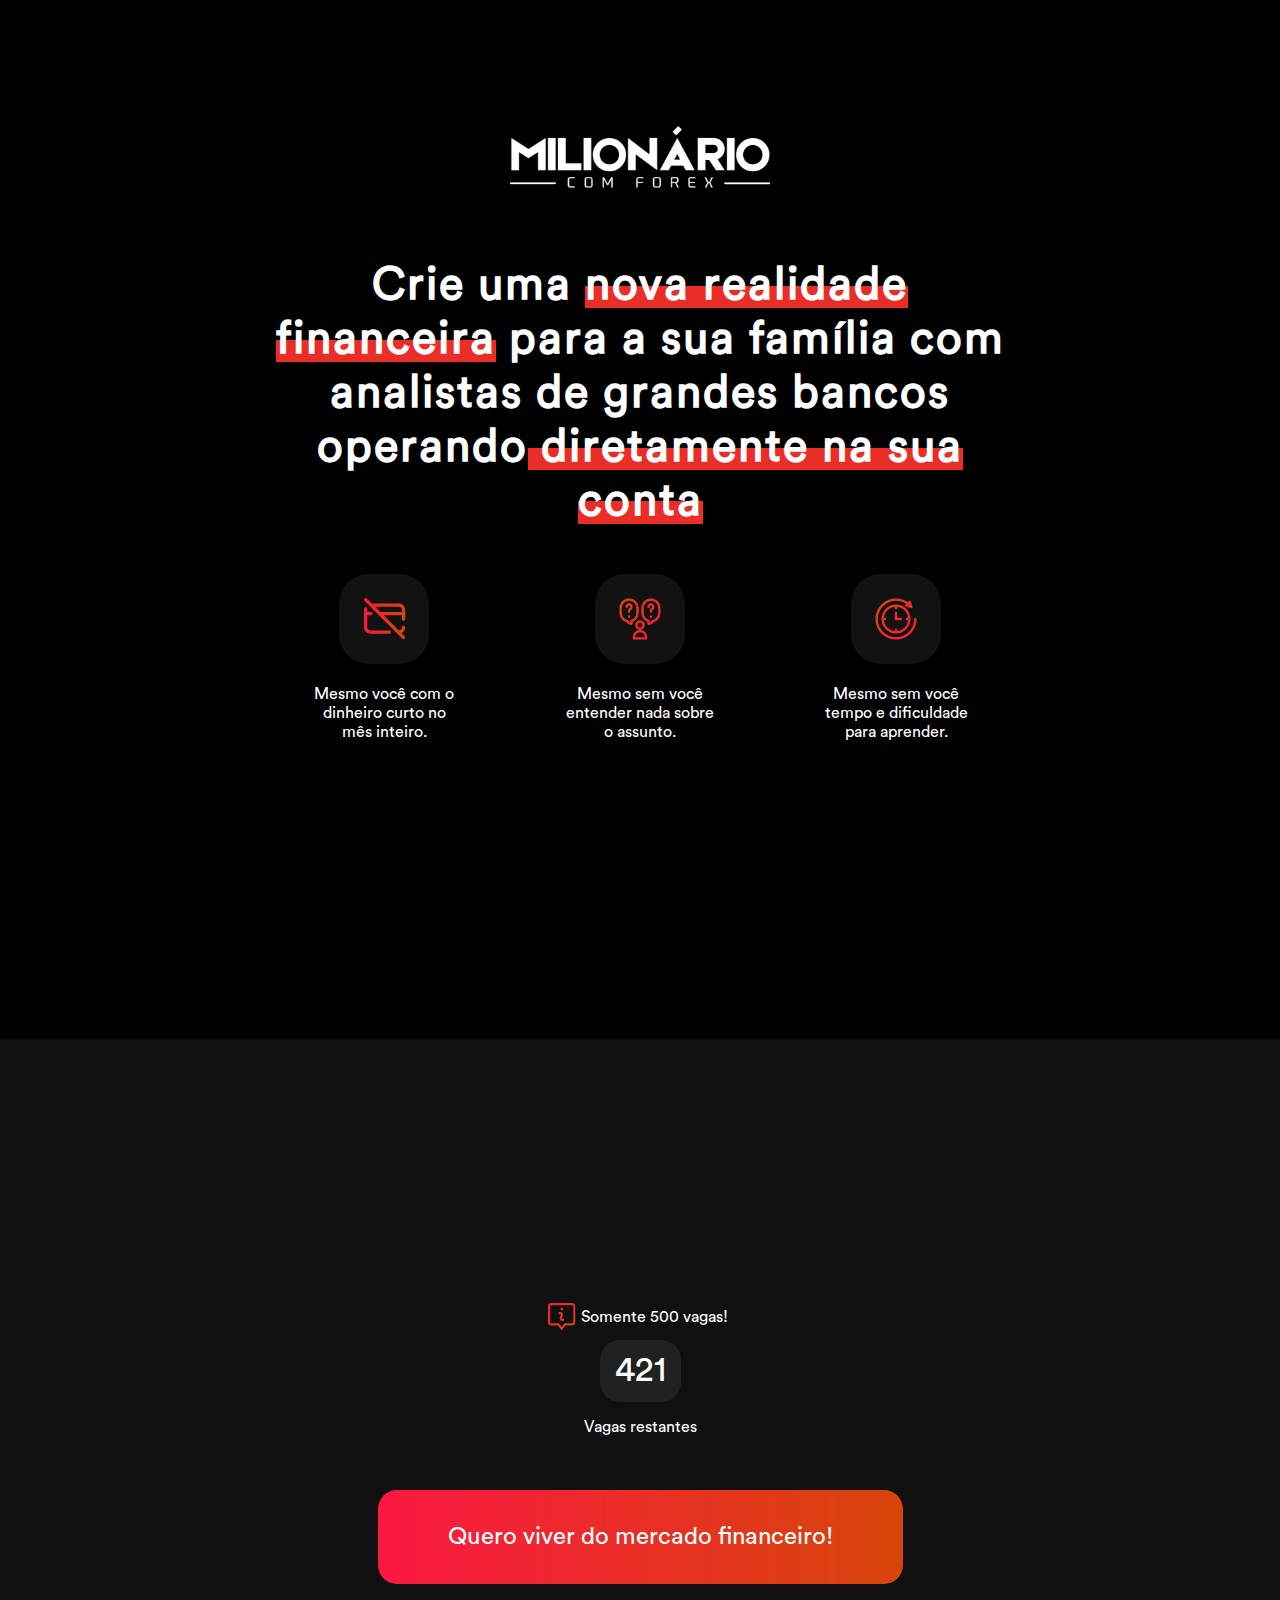
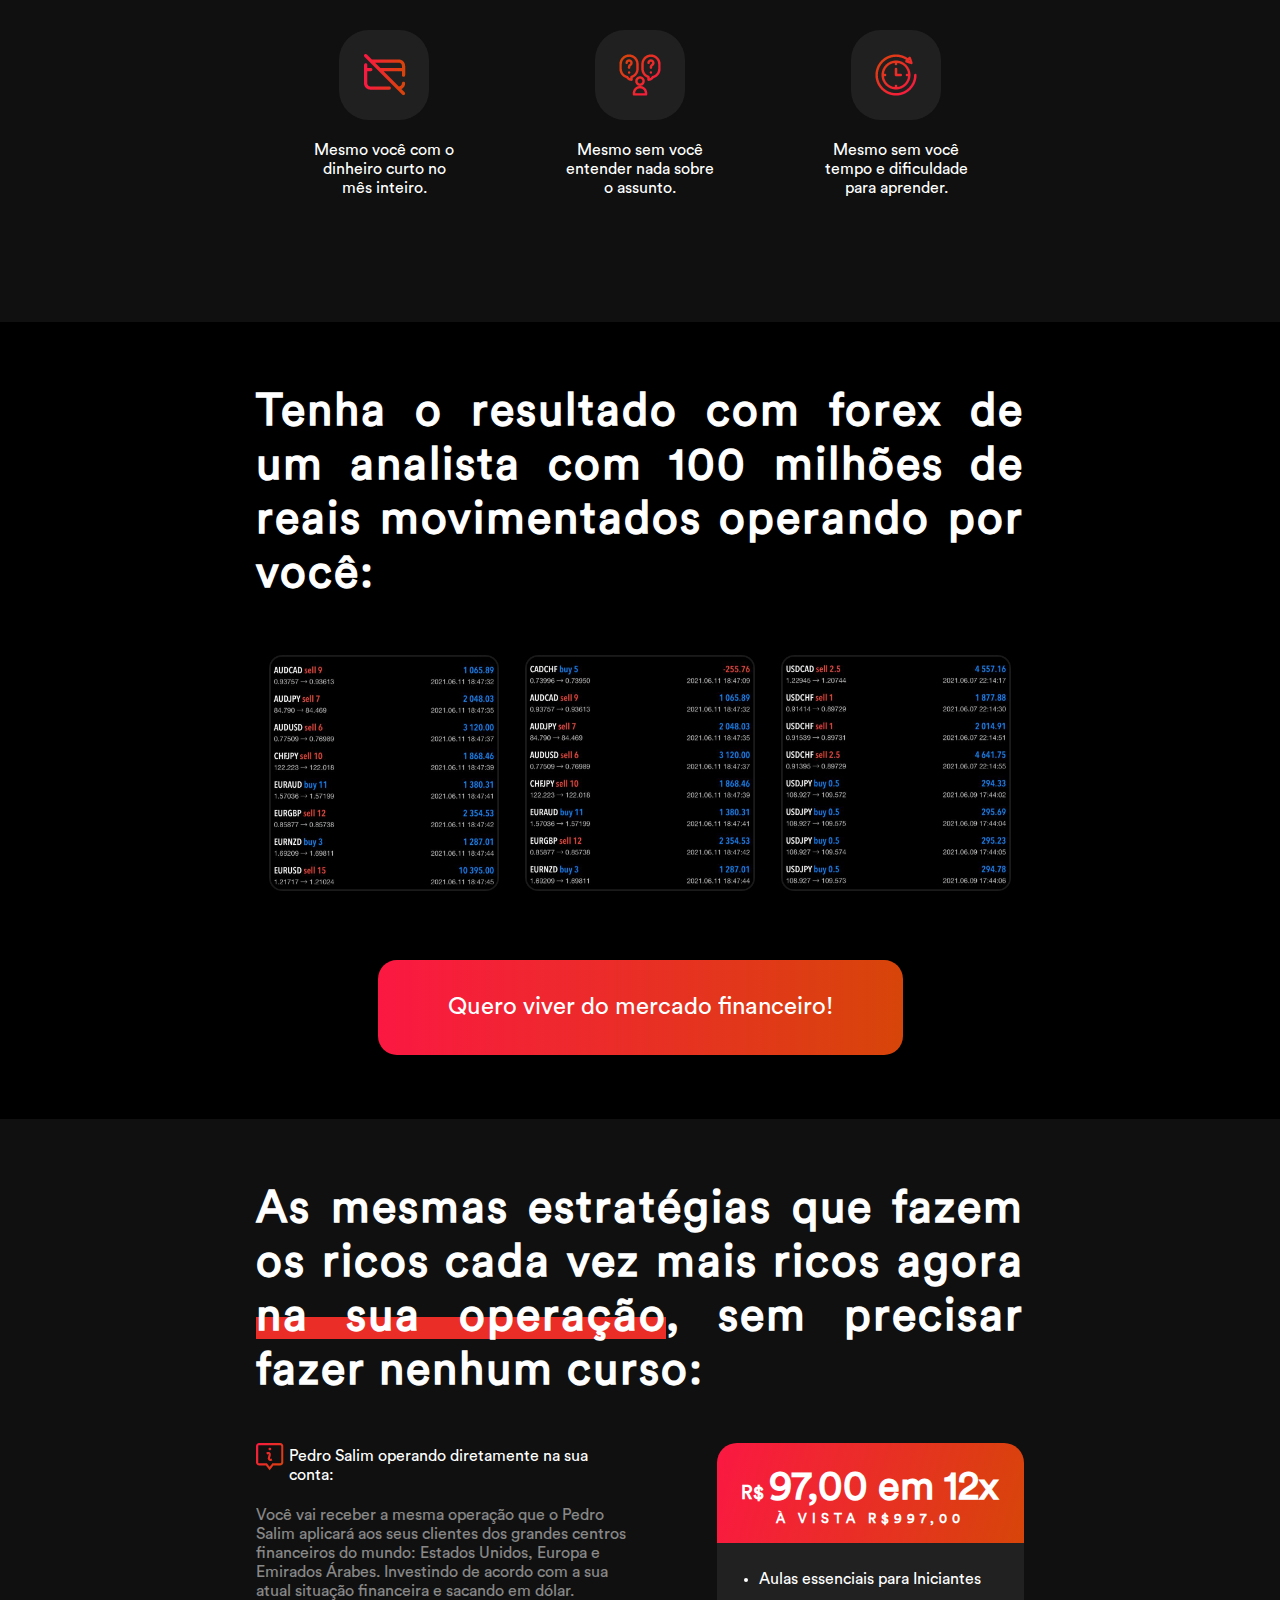
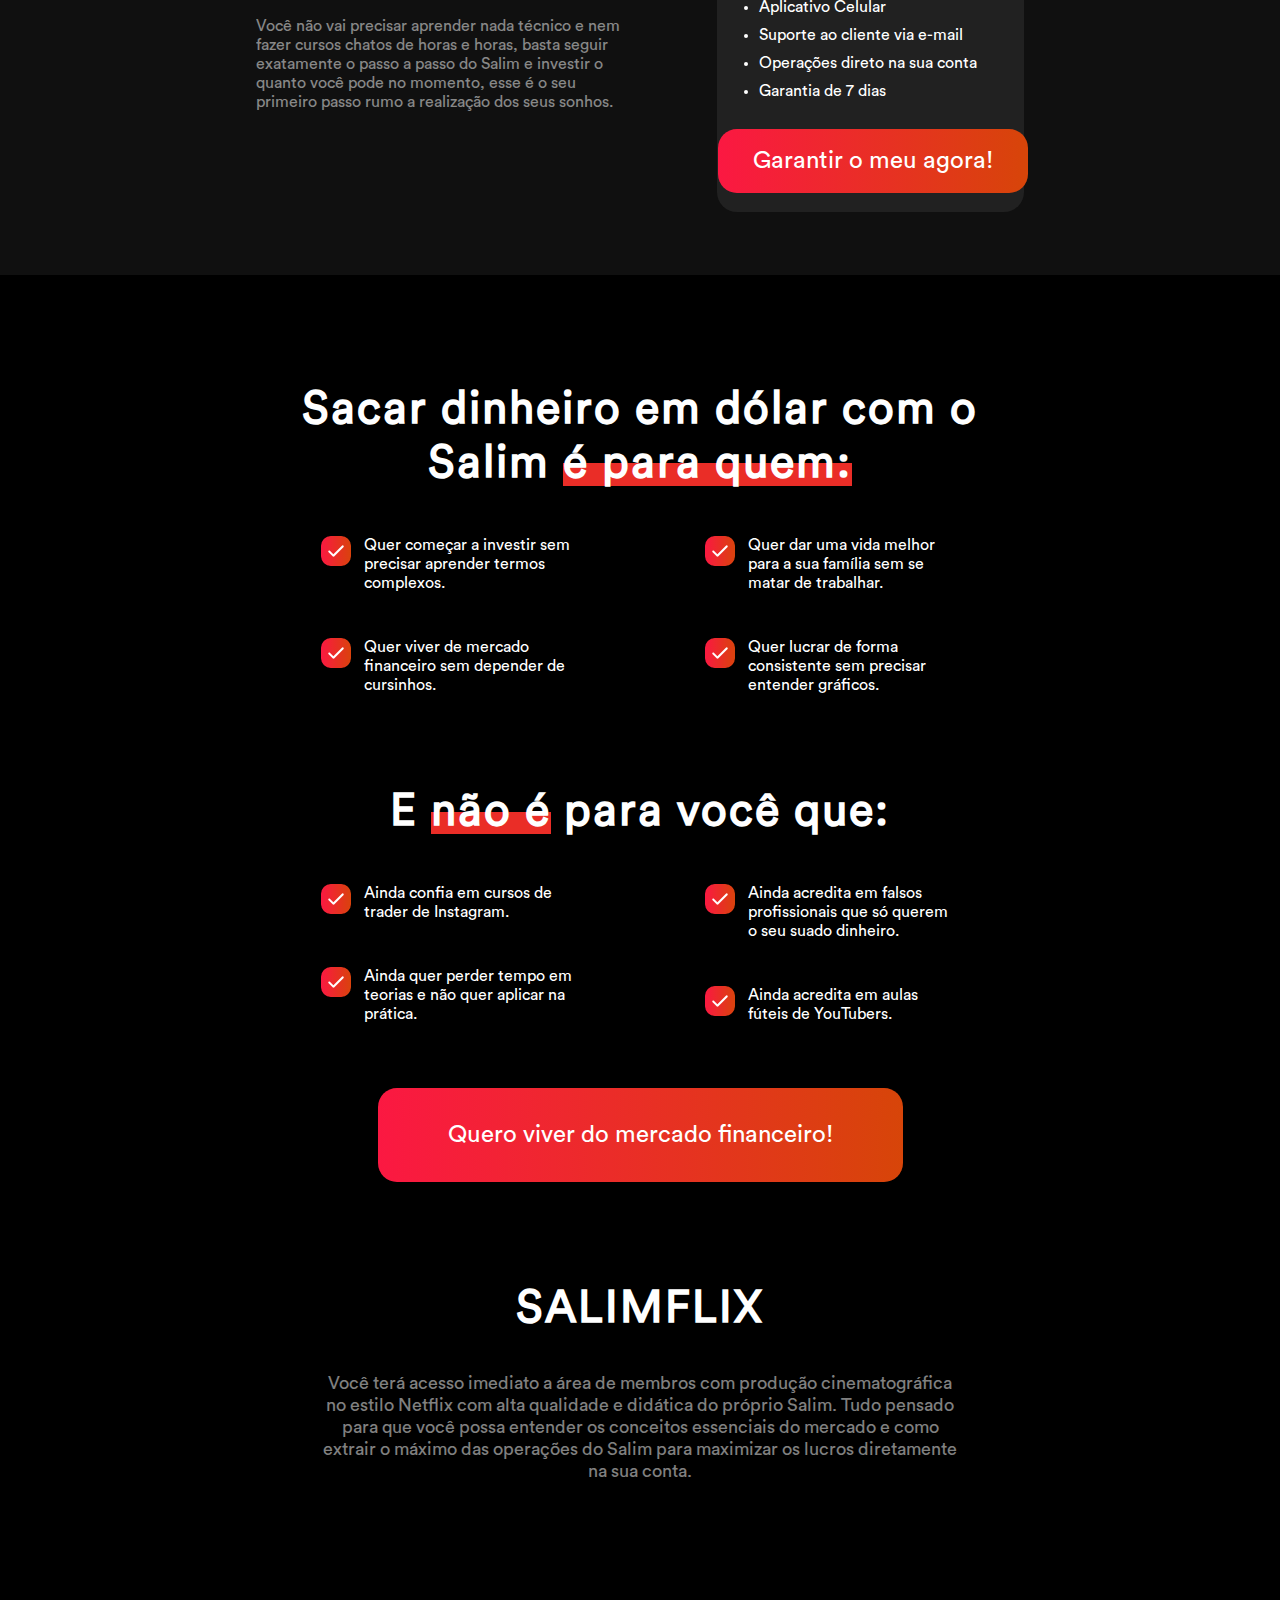
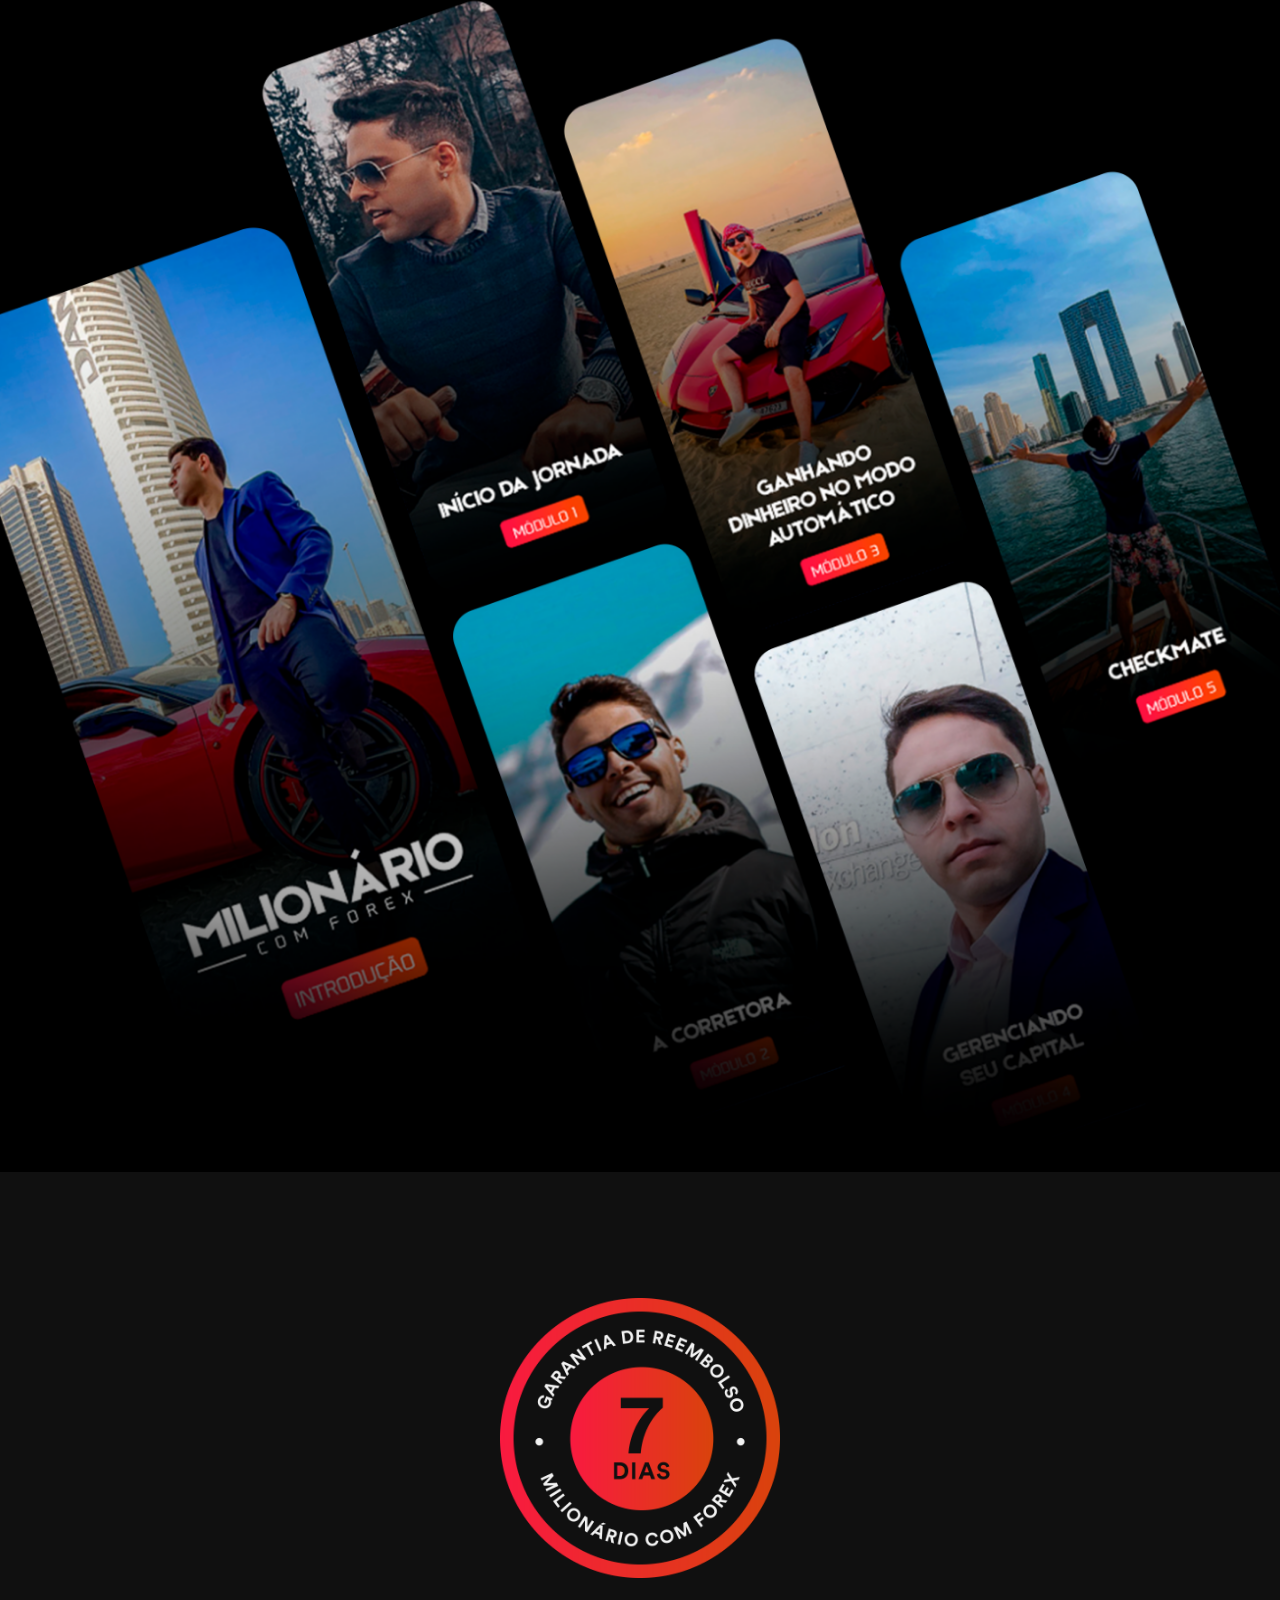
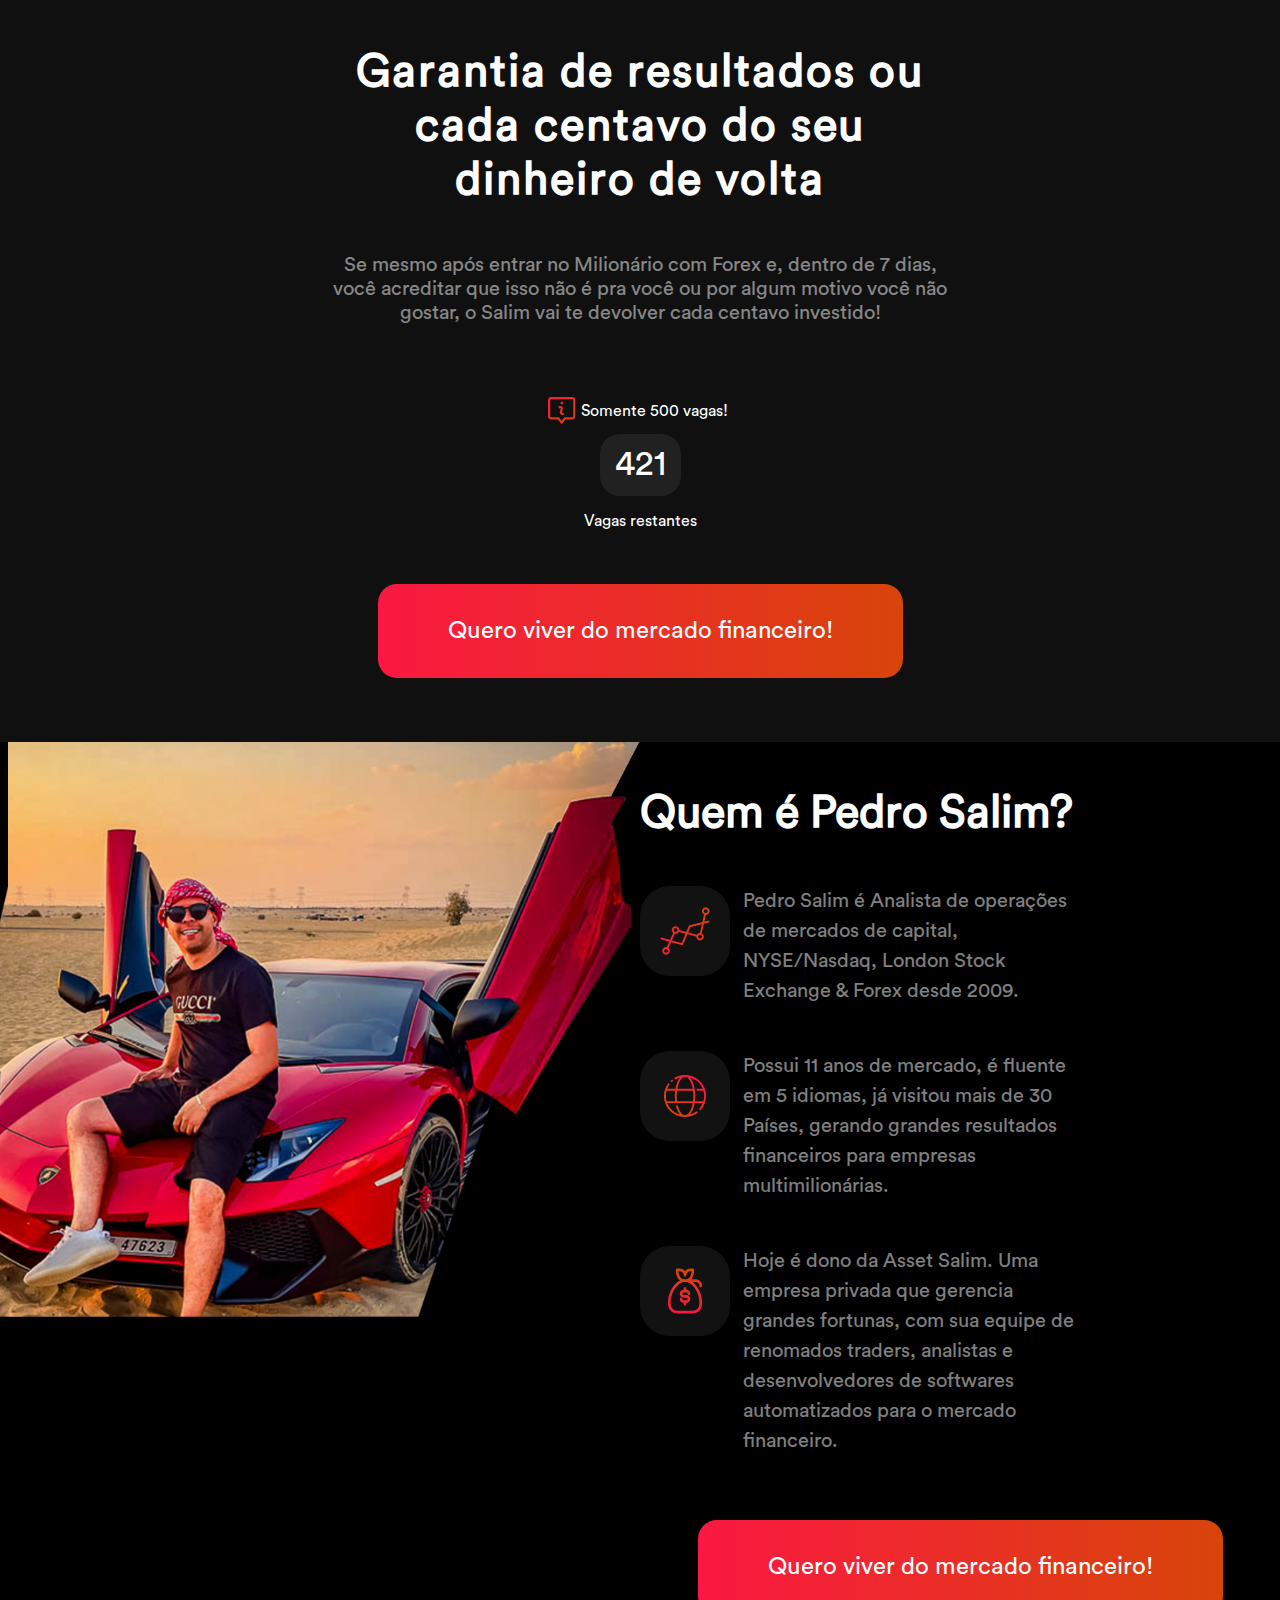
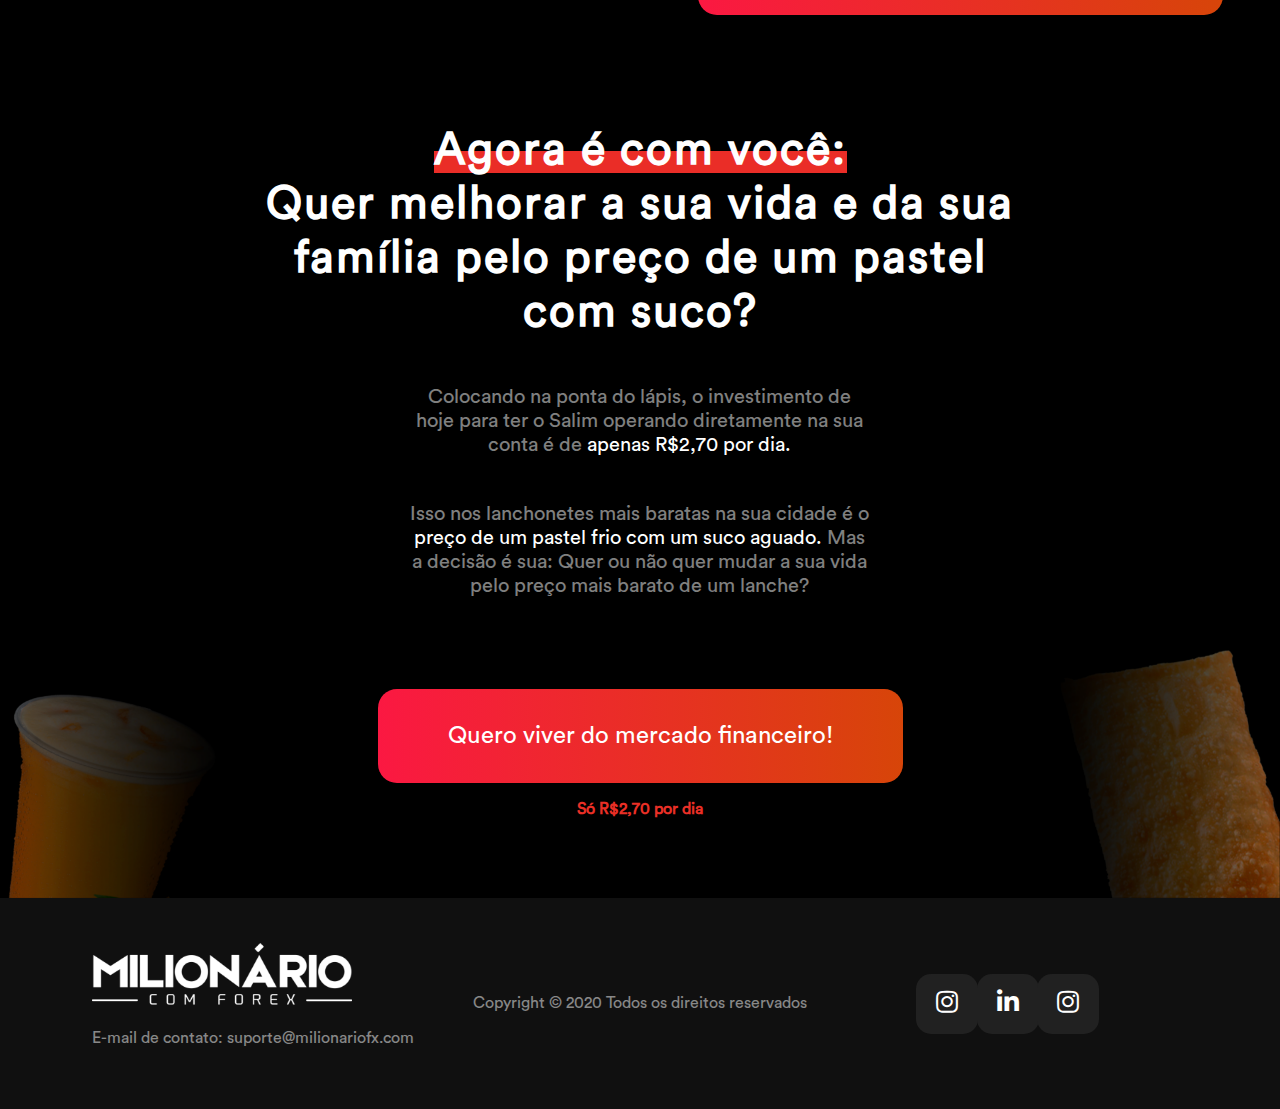
<file: index.html>
<!DOCTYPE html>
<html lang="en">

<head>
    <meta charset="UTF-8">
    <meta http-equiv="X-UA-Compatible" content="IE=edge">
    <meta name="viewport" content="width=device-width, initial-scale=1.0">
    <title>Document</title>

    <!-- IMPORT CSS -->
    <link rel="stylesheet" href="slick/slick.css">

    <link rel="stylesheet" href="css/index.css">
    <link rel="stylesheet" href="css/common.css">
    <link rel="stylesheet" href="fa/css/all.css">
</head>

<body>
    <div class="background-black">
        <div style="padding-bottom:1vh;" class="corpo">
            <div class="header">
                <img src="img/logo.png">
            </div>

            <div class="headLine">
                <h1>Crie uma <span class="text-background-orange">nova realidade financeira</span> para a sua família com analistas de grandes bancos operando<span class="text-background-orange"> diretamente na sua conta</span></h1>
            </div>

            <div class="d-xs-none grade-imagens">
                <div class="item-grade">
                    <img src="img/dinheiro_curto.png">
                    <p>Mesmo você com o dinheiro curto no mês inteiro.</p>
                </div>
                <div class="item-grade">
                    <img src="img/nao_entende.png">
                    <p>Mesmo sem você entender nada sobre o assunto.</p>
                </div>
                <div class="item-grade">
                    <img src="img/sem_tempo.png">
                    <p>Mesmo sem você tempo e dificuldade para aprender.</p>
                </div>
            </div>
            <div style="text-align: center;" class="d-md-none btn-checkout">
                <div class="total-vagas">
                    <div style="display: flex;">
                        <img style="height:1%;" src="img/icon-info.png">
                        <p style="margin: 0.5vh;">Somente 500 vagas!</p>
                    </div>
                </div>
                <div class="qntd-vagas">
                    <div class="num-vagas background-grey-2">
                        422
                    </div>
                    <p>Vagas restantes</p>
                </div>
            </div>
        </div>
    </div>


    <div class="video background-black-grey">
        <iframe width="560" height="315" src="https://www.youtube.com/embed/CPFrNuHKYTo" title="YouTube video player" frameborder="0" allow="accelerometer; autoplay; clipboard-write; encrypted-media; gyroscope; picture-in-picture" allowfullscreen></iframe>
    </div>

    <div class="background-grey">
        <div style="padding-top:1vh;" class="corpo">

            <div style="text-align:center;">
                <div class="btn-checkout">
                    <div class="d-xs-none total-vagas">
                        <div style="display: flex;">
                            <img style="height:1%;" src="img/icon-info.png">
                            <p style="margin: 0.5vh;">Somente 500 vagas!</p>
                        </div>
                    </div>
                    <div class="d-xs-none qntd-vagas">
                        <div class="num-vagas background-grey-2">
                            422
                        </div>
                        <p>Vagas restantes</p>
                    </div>
                    <div onclick="abrirCheckout();" style="margin-top:4vh;" class="btn btn-orange">
                        Quero viver do mercado financeiro!
                    </div>
                </div>
            </div>

            <div class="d-md-none grade-imagens">
                <div class="item-grade">
                    <img src="img/dinheiro_curto.png">
                    <p>Mesmo você com o dinheiro curto no mês inteiro.</p>
                </div>
                <div class="item-grade">
                    <img src="img/nao_entende.png">
                    <p>Mesmo sem você entender nada sobre o assunto.</p>
                </div>
                <div class="item-grade">
                    <img src="img/sem_tempo.png">
                    <p>Mesmo sem você tempo e dificuldade para aprender.</p>
                </div>
            </div>
        </div>
    </div>

    <div class="background-black">
        <div class="corpo">
            <div class="headline-title">
                <h1>Tenha o resultado com forex de um analista com 100 milhões de reais movimentados operando por você:</h1>
            </div>
            <div class="grade-fotos">
                <div class="slick-img col30">
                    <img src="img/grade-index-1.png" alt="">
                </div>
                <div class="slick-img col30">
                    <img src="img/grade-index-2.png" alt="">
                </div>
                <div class="slick-img col30">
                    <img src="img/grade-index-3.png" alt="">
                </div>
            </div>
            <div class="d-md-none arrows">
                <i onclick="prevSlick();" class="fas fa-caret-square-left"></i>
                <i onclick="nextSlick();" class="fas fa-caret-square-right"></i>
            </div>
            <div class="btn-checkout">
                <div onclick="abrirCheckout();" style="margin-top:4vh;" class="btn btn-orange">
                    Quero viver do mercado financeiro!
                </div>
            </div>
        </div>
    </div>

    <div class="background-grey">
        <div class="corpo">
            <div class="headline-title">
                <h1>As mesmas estratégias que fazem os ricos cada vez mais ricos agora <span class="text-background-orange">na sua operação</span>, sem precisar fazer nenhum curso:</h1>
            </div>
            <div class="d-flex" style="margin-top:5vh;">
                <div class="col6">
                    <div style="display: flex;">
                        <img style="height:1%;" src="img/icon-info.png">
                        <p style="margin: 0.5vh;">Pedro Salim operando diretamente na sua conta:</p>
                    </div>
                    <p class="operacao-texto">
                        Você vai receber a mesma operação que o Pedro Salim aplicará aos seus clientes dos grandes centros financeiros do mundo: Estados Unidos, Europa e Emirados Árabes. Investindo de acordo com a sua atual situação financeira e sacando em dólar.
                    </p>
                    <p class="operacao-texto">
                        Você não vai precisar aprender nada técnico e nem fazer cursos chatos de horas e horas, basta seguir exatamente o passo a passo do Salim e investir o quanto você pode no momento, esse é o seu primeiro passo rumo a realização dos seus sonhos.
                    </p>
                </div>
                <div class="col6">
                    <div class="card-beneficios">
                        <div class="beneficios-header">
                            <h3 style="margin:0;">R$ <span style="font-size:40px;">97,00 em 12x</span></h3>
                            <h5 style="margin:0 0 5px;letter-spacing:5px;">À VISTA R$997,00</h5>
                        </div>
                        <div class="beneficios-body">
                            <ul class="lista-beneficios">
                                <li>Aulas essenciais para Iniciantes</li>
                                <li>Aplicativo Celular</li>
                                <li>Suporte ao cliente via e-mail</li>
                                <li>Operações direto na sua conta</li>
                                <li>Garantia de 7 dias</li>
                            </ul>
                            <div class="btn-checkout" style="padding: 0;">
                                <div onclick="abrirCheckout();" style="margin:0 0 2vh 0; padding: 15px 35px;" class="btn btn-orange">
                                    Garantir o meu agora!
                                </div>
                            </div>
                        </div>
                    </div>
                </div>
            </div>
        </div>
    </div>

    <div class="background-black">
        <div class="corpo">
            <div class="headline-title">
                <h1 style="text-align:center;margin-top:5vh;">Sacar dinheiro em dólar com o Salim <span class="text-background-orange">é para quem:</span></h1>
            </div>
            <div class="d-flex">
                <div class="col4">
                    <div class="lista-caracteristicas">
                        <img style="height:1%;" src="img/check-icon.png">
                        <p style="margin: 0;margin-left:1vw;">Quer começar a investir sem precisar aprender termos complexos.</p>
                    </div>
                    <div class="lista-caracteristicas">
                        <img style="height:1%;" src="img/check-icon.png">
                        <p style="margin: 0;margin-left:1vw;">Quer viver de mercado financeiro sem depender de cursinhos.</p>
                    </div>
                </div>
                <div class="col4">
                    <div class="lista-caracteristicas">
                        <img style="height:1%;" src="img/check-icon.png">
                        <p style="margin: 0;margin-left:1vw;">Quer dar uma vida melhor para a sua família sem se matar de trabalhar.</p>
                    </div>
                    <div class="lista-caracteristicas">
                        <img style="height:1%;" src="img/check-icon.png">
                        <p style="margin: 0;margin-left:1vw;">Quer lucrar de forma consistente sem precisar entender gráficos.</p>
                    </div>
                </div>
            </div>
            <div class="headline-title">
                <h1 style="text-align:center;margin-top:10vh;">E <span class="text-background-orange">não é</span> para você que:</h1>
            </div>
            <div class="d-flex">
                <div class="col4">
                    <div class="lista-caracteristicas">
                        <img style="height:1%;" src="img/check-icon.png">
                        <p style="margin: 0;margin-left:1vw;">Ainda confia em cursos de trader de Instagram.</p>
                    </div>
                    <div class="lista-caracteristicas">
                        <img style="height:1%;" src="img/check-icon.png">
                        <p style="margin: 0;margin-left:1vw;">Ainda quer perder tempo em teorias e não quer aplicar na prática.</p>
                    </div>
                </div>
                <div class="col4">
                    <div class="lista-caracteristicas">
                        <img style="height:1%;" src="img/check-icon.png">
                        <p style="margin: 0;margin-left:1vw;">Ainda acredita em falsos profissionais que só querem o seu suado dinheiro.</p>
                    </div>
                    <div class="lista-caracteristicas">
                        <img style="height:1%;" src="img/check-icon.png">
                        <p style="margin: 0;margin-left:1vw;">Ainda acredita em aulas fúteis de YouTubers.</p>
                    </div>
                </div>
            </div>
            <div class="btn-checkout">
                <div onclick="abrirCheckout();" style="margin-top:4vh;" class="btn btn-orange">
                    Quero viver do mercado financeiro!
                </div>
            </div>
        </div>
    </div>

    <div class="background-black">
        <div class="headline-title">
            <h1 style="text-align:center;padding:4vh 0;">SALIMFLIX</h1>
        </div>
        <p class="texto-membros">
            Você terá acesso imediato a área de membros com produção cinematográfica no estilo Netflix com alta qualidade e didática do próprio Salim. Tudo pensado para que você possa entender os conceitos essenciais do mercado e como extrair o máximo das operações
            do Salim para maximizar os lucros diretamente na sua conta.
        </p>
        <div class="img-membros"></div>
    </div>

    <div class="background-grey">
        <div style="width: 50%;" class="corpo">
            <div class="header">
                <img src="img/selo-garantia.png">
            </div>
            <div class="headline-title">
                <h1 style="text-align:center;margin-bottom:5vh;">Garantia de resultados ou cada centavo do seu dinheiro de volta</h1>
            </div>
            <div class="texto-garantia">
                Se mesmo após entrar no Milionário com Forex e, dentro de 7 dias, você acreditar que isso não é pra você ou por algum motivo você não gostar, o Salim vai te devolver cada centavo investido!

            </div>
            <div style="text-align: center;" class="btn-checkout">
                <div class="total-vagas">
                    <div style="display:flex">
                        <img style="height:1%;" src="img/icon-info.png">
                        <p style="margin: 0.5vh;">Somente 500 vagas!</p>
                    </div>
                </div>
                <div class="qntd-vagas">
                    <div class="num-vagas background-grey-2">
                        422
                    </div>
                    <p>Vagas restantes</p>
                </div>
                <div onclick="abrirCheckout();" style="margin-top:4vh;" class="btn btn-orange">
                    Quero viver do mercado financeiro!
                </div>
            </div>
        </div>
    </div>

    <div class="background-black">
        <div class="d-flex">
            <div class="d-xs-none col6">
                <img style="width:100%;" src="img/salim.png">
            </div>
            <div class="col6">
                <div class="pedro-salim">
                    <h1 style="margin-top:0;padding-top:1em;">Quem é Pedro Salim?</h1>
                    <div class="d-flex" style="margin-top:5vh;">
                        <img style="height:1%;" src="img/icone-grafico.png">
                        <p>Pedro Salim é Analista de operações de mercados de capital, NYSE/Nasdaq, London Stock Exchange & Forex desde 2009.</p>
                    </div>
                    <div class="d-flex" style="margin-top:5vh;">
                        <img style="height:1%;" src="img/icone-global.png">
                        <p>Possui 11 anos de mercado, é fluente em 5 idiomas, já visitou mais de 30 Países, gerando grandes resultados financeiros para empresas multimilionárias.</p>
                    </div>
                    <div class="d-flex" style="margin-top:5vh;">
                        <img style="height:1%;" src="img/icone-fortuna.png">
                        <p>Hoje é dono da Asset Salim. Uma empresa privada que gerencia grandes fortunas, com sua equipe de renomados traders, analistas e desenvolvedores de softwares automatizados para o mercado financeiro.</p>
                    </div>
                </div>
                <div class="d-md-none img-pedro-salim"></div>
                <div class="btn-checkout">
                    <div onclick="abrirCheckout();" style="margin-top:4vh;" class="btn btn-orange">
                        Quero viver do mercado financeiro!
                    </div>
                </div>
            </div>
        </div>
        <div class="bg-pastel-suco">
            <div class="corpo">
                <div class="headline-title">
                    <h1 style="text-align:center;margin:5vh 0;"><span class="text-background-orange">Agora é com você:</span><br> Quer melhorar a sua vida e da sua família pelo preço de um pastel com suco?</h1>
                </div>
                <p class="texto-pastel">
                    <span>
                    Colocando na ponta do lápis, o investimento de hoje para ter o Salim operando diretamente na sua conta é de
                </span> apenas R$2,70 por dia.
                </p>
                <p class="texto-pastel">
                    <span>
                    Isso nos lanchonetes mais baratas na sua cidade é o</span> preço de um pastel frio com um suco aguado. <span>Mas a decisão é sua: Quer ou não quer mudar a sua vida pelo preço mais barato de um lanche?
                </span>
                </p>
                <div class="btn-checkout">
                    <div onclick="abrirCheckout();" style="margin-top:2vh;" class="btn btn-orange">
                        Quero viver do mercado financeiro!
                    </div>
                    <p style="text-align:center;color:#e92f26;font-weight:bold;">Só R$2,70 por dia</p>
                </div>
            </div>
        </div>
    </div>

    <div class="background-grey">
        <div class="footer">
            <div class="d-flex">
                <div class="col4">
                    <img src="img/logo.png">
                    <p>
                        E-mail de contato:
                        <a href="mailto:suporte@milionariofx.com">suporte@milionariofx.com</a>
                    </p>
                </div>
                <div class="col4">
                    <p style="text-align:center;">Copyright © 2020 Todos os direitos reservados</p>
                </div>
                <div class="col4">
                    <div class="d-flex">
                        <div class="grade-icons">
                            <div style="display:flex;">
                                <div class="col4">
                                    <div class="div-icon">
                                        <i class="fab fa-instagram"></i>
                                    </div>
                                </div>
                                <div class="col4">
                                    <div class="div-icon">
                                        <i class="fab fa-linkedin-in"></i>
                                    </div>
                                </div>
                                <div class="col4">
                                    <div class="div-icon">
                                        <i class="fab fa-instagram"></i>
                                    </div>
                                </div>
                            </div>
                        </div>
                    </div>
                </div>
            </div>
        </div>
    </div>

    <!-- IMPORT JS -->

    <script src="jquery/jquery.js"></script>
    <script src="slick/slick.min.js"></script>
    <script src="js/index.js"></script>

</body>

</html>
</file>
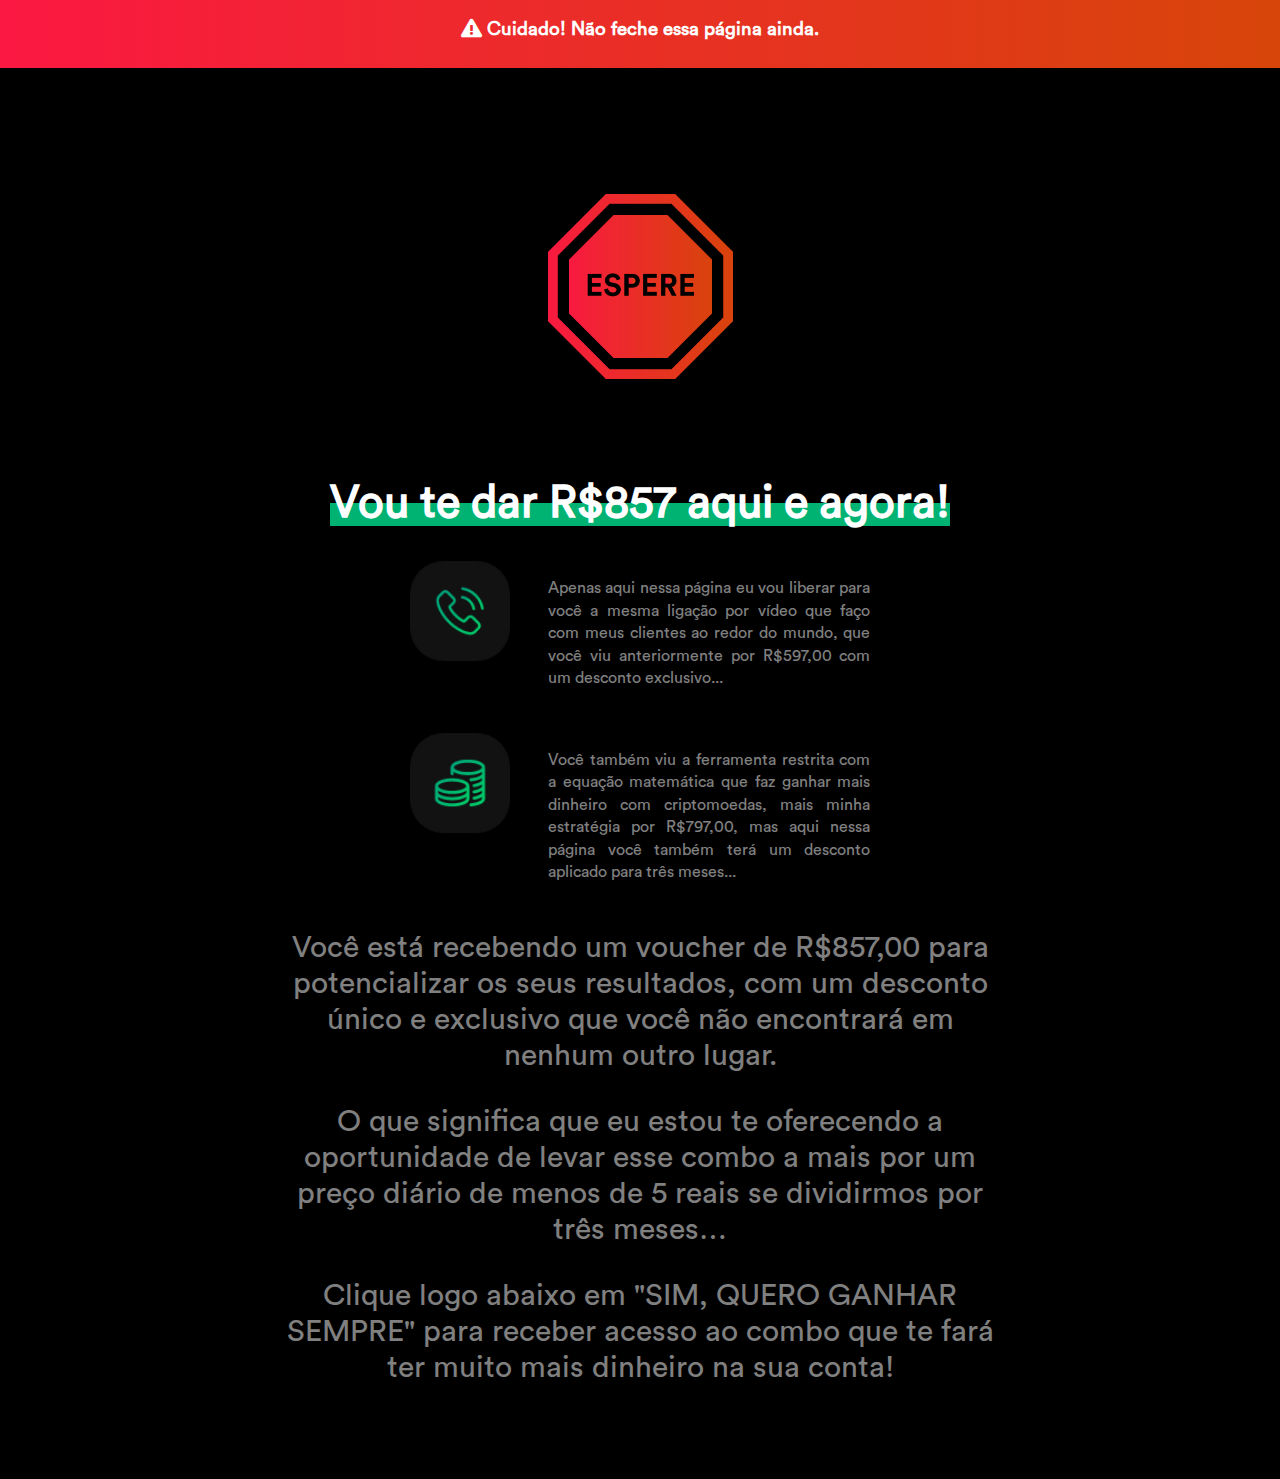
<file: upsell-combo.html>
<!DOCTYPE html>
<html lang="en">

<head>
    <meta charset="UTF-8">
    <meta http-equiv="X-UA-Compatible" content="IE=edge">
    <meta name="viewport" content="width=device-width, initial-scale=1.0">
    <title>Document</title>

    <!-- IMPORT CSS -->
    <link rel="stylesheet" href="css/common.css">
    <link rel="stylesheet" href="css/upsell-combo.css">
    <link rel="stylesheet" href="fa/css/all.css">
</head>

<body>

    <div class="background-gradiente-orange headline">
        <div class="headline-text">
            <h3><i class="fas fa-exclamation-triangle"></i> Cuidado! Não feche essa página ainda.</h3>
        </div>
    </div>

    <div class="background-black">
        <div class="corpo">
            <div class="header">
                <img src="img/placa-espere.png">
            </div>
            <!-- TODO VIDEO -->


            <div class="btn-checkout">
                <h1>
                    <span class="text-background-green">Vou te dar R$857 aqui e agora!</span>
                </h1>

                <div class="lista-icones">
                    <div class="row-icone">
                        <img src="img/icone-telefone.png">
                        <p>
                            Apenas aqui nessa página eu vou liberar para você a mesma ligação por vídeo que faço com meus clientes ao redor do mundo, que você viu anteriormente por R$597,00 com um desconto exclusivo...
                        </p>
                    </div>
                    <div class="row-icone">
                        <img src="img/icone-moedas.png">
                        <p>
                            Você também viu a ferramenta restrita com a equação matemática que faz ganhar mais dinheiro com criptomoedas, mais minha estratégia por R$797,00, mas aqui nessa página você também terá um desconto aplicado para três meses...
                        </p>
                    </div>
                </div>

                <div class="texto-desconto">
                    <p>
                        Você está recebendo um voucher de R$857,00 para potencializar os seus resultados, com um desconto único e exclusivo que você não encontrará em nenhum outro lugar.
                    </p>
                    <p>
                        O que significa que eu estou te oferecendo a oportunidade de levar esse combo a mais por um preço diário de menos de 5 reais se dividirmos por três meses…
                    </p>
                    <p>
                        Clique logo abaixo em "SIM, QUERO GANHAR SEMPRE" para receber acesso ao combo que te fará ter muito mais dinheiro na sua conta!
                    </p>
                </div>

                <!-- HOTMART - Upsell Widget -->
                <div id="box_hotmart"></div>
                <script src="https://pay.hotmart.com/assets/js/hotmart.upsell_checkout.js"></script>

                <script>
                    opts = {
                        key: 'USL-49951-121798-b7faae0c22d5d7315f7789afc2e496f0',
                        width: '650',
                        height: '420'
                    }
                    Upsell.Widget.show(opts);
                </script>
                <!-- HOTMART - Upsell Widget [end] -->

            </div>
        </div>
    </div>


</body>

</html>
</file>
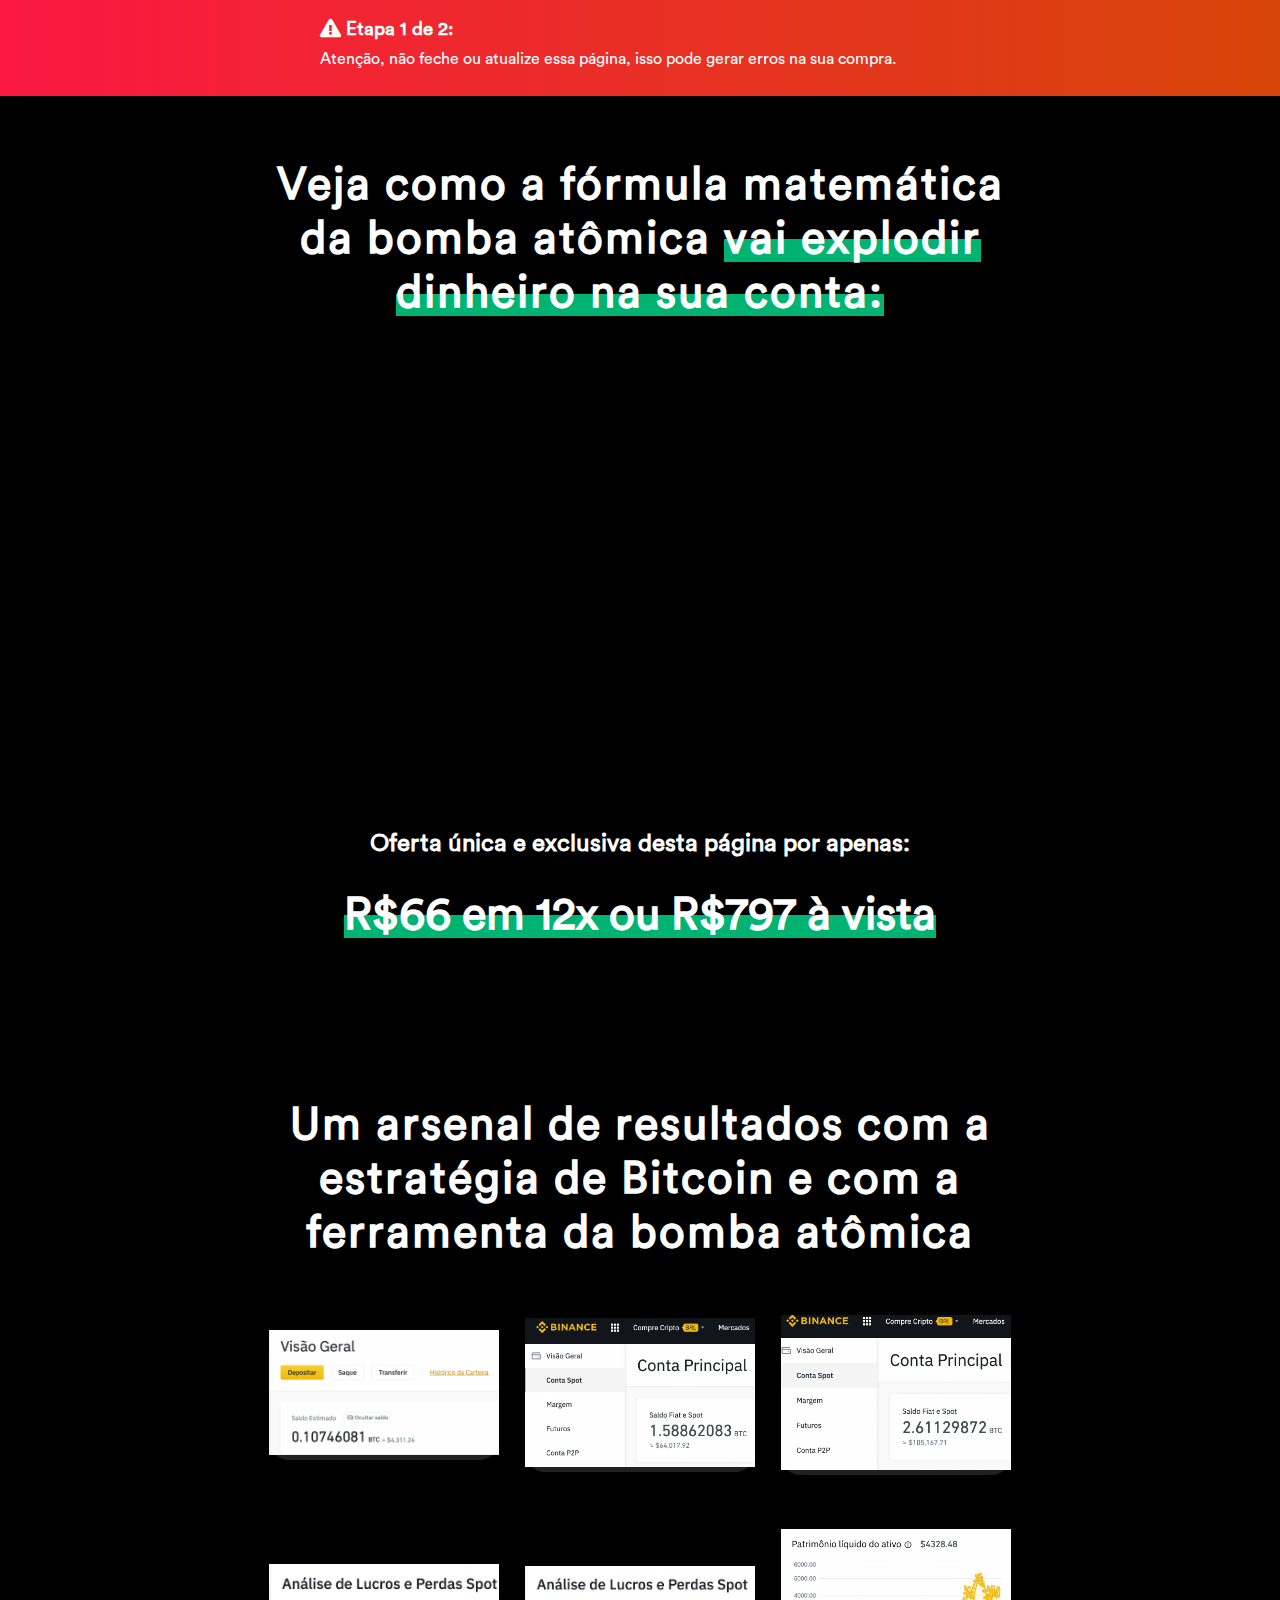
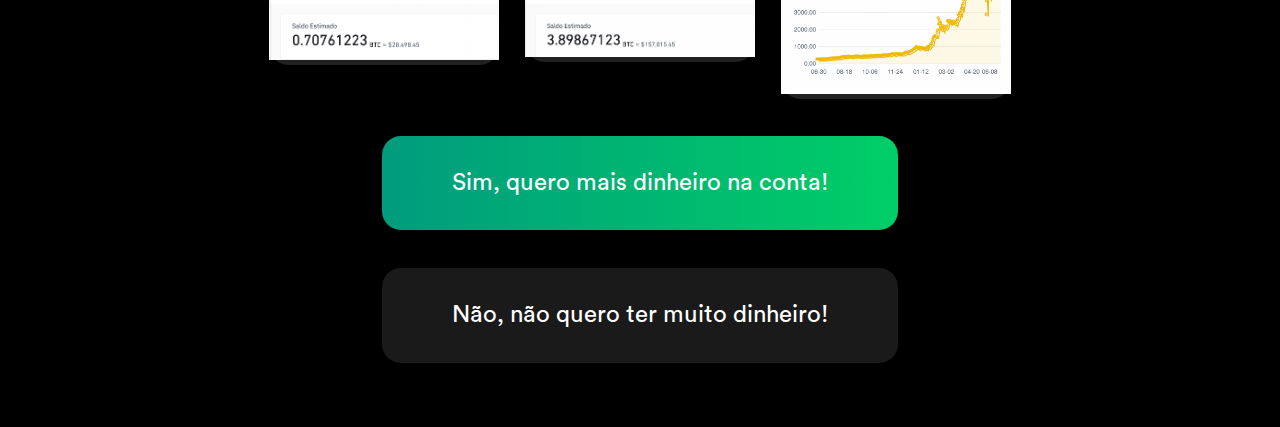
<file: upsell-one.html>
<!DOCTYPE html>
<html lang="en">

<head>
    <meta charset="UTF-8">
    <meta http-equiv="X-UA-Compatible" content="IE=edge">
    <meta name="viewport" content="width=device-width, initial-scale=1.0">
    <title>Document</title>

    <!-- IMPORT CSS -->
    <link rel="stylesheet" href="css/common.css">
    <link rel="stylesheet" href="css/upsell-tool.css">
    <link rel="stylesheet" href="fa/css/all.css">
</head>

<body>

    <div class="background-gradiente-orange headline">
        <div class="headline-text">
            <h3><i class="fas fa-exclamation-triangle"></i> Etapa 1 de 2:</h3>
            <p>Atenção, não feche ou atualize essa página, isso pode gerar erros na sua compra.</p>
        </div>
    </div>

    <div class="background-black">
        <div class="corpo">
            <div class="headline-title">
                <h1 style="text-align:center;">
                    Veja como a fórmula matemática da bomba atômica <span class="text-background-green">vai explodir dinheiro na sua conta:</span>
                </h1>
            </div>

            <div class="video">
                <iframe src="https://www.youtube.com/embed/YCxceLhxoYo" title="YouTube video player" frameborder="0" allow="accelerometer; autoplay; clipboard-write; encrypted-media; gyroscope; picture-in-picture" allowfullscreen></iframe>
            </div>

            <div class="btn-checkout">
                <h2>Oferta única e exclusiva desta página por apenas:</h2>
                <h1>
                    <span class="text-background-green">R$66 em 12x ou R$797 à vista</span>
                </h1>


                <!-- HOTMART - Upsell Widget -->
                <div id="box_hotmart"></div>
                <script src="https://pay.hotmart.com/assets/js/hotmart.upsell_checkout.js"></script>

                <script>
                    opts = {
                        key: 'USL-49951-119639-8beedf2736351030fac0e5a71218b83d',
                        width: '650',
                        height: '420'
                    }
                    Upsell.Widget.show(opts);
                </script>
                <!-- HOTMART - Upsell Widget [end] -->


            </div>
        </div>
    </div>

    <div class="background-black">
        <div class="corpo">
            <div class="headline-title">
                <h1 style="text-align: center;">Um arsenal de resultados com a estratégia de Bitcoin e com a ferramenta da bomba atômica</h1>
            </div>
            <div class="grade-fotos">
                <div class="div-foto background-grey-2">
                    <img src="img/one-img-1.png">
                </div>
                <div class="div-foto background-grey-2">
                    <img src="img/one-img-2.png">
                </div>
                <div class="div-foto background-grey-2">
                    <img src="img/one-img-3.png">
                </div>
            </div>
            <div class="grade-fotos">
                <div class="div-foto background-grey-2">
                    <img src="img/one-img-4.png">
                </div>
                <div class="div-foto background-grey-2">
                    <img src="img/one-img-5.png">
                </div>
                <div class="div-foto background-grey-2">
                    <img src="img/one-img-6.png">
                </div>
            </div>
            <div class="btn-checkout">
                <div onclick="scrollCheckout();" style="margin-top:4vh;" class="btn btn-green">
                    Sim, quero mais dinheiro na conta!
                </div>
                <br>
                <div onclick="scrollCheckout();" style="margin-top:4vh;" class="btn btn-grey">
                    Não, não quero ter muito dinheiro!
                </div>
            </div>
        </div>
    </div>

    <script src="jquery/jquery.js"></script>
    <script>
        function scrollCheckout() {
            document.getElementById('box_hotmart').scrollIntoView({
                behavior: 'smooth'
            });
        }
    </script>

</body>

</html>
</file>
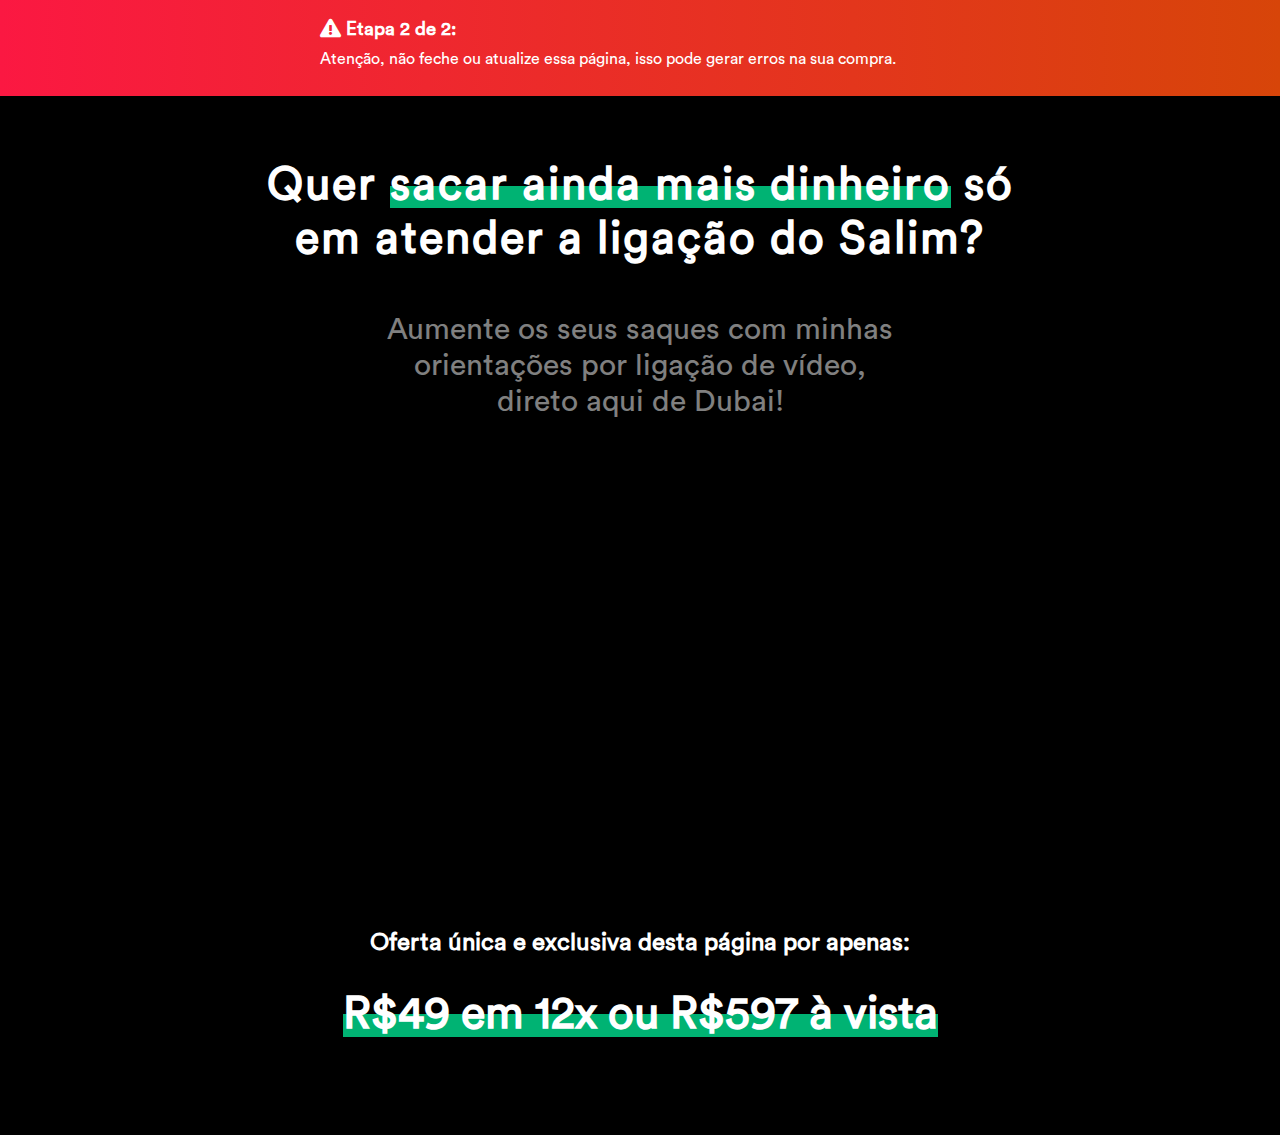
<file: upsell-two-a.html>
<!DOCTYPE html>
<html lang="en">

<head>
    <meta charset="UTF-8">
    <meta http-equiv="X-UA-Compatible" content="IE=edge">
    <meta name="viewport" content="width=device-width, initial-scale=1.0">
    <title>Document</title>

    <!-- IMPORT CSS -->
    <link rel="stylesheet" href="css/common.css">
    <link rel="stylesheet" href="css/upsell.css">
    <link rel="stylesheet" href="fa/css/all.css">
</head>

<body>

    <div class="background-gradiente-orange headline">
        <div class="headline-text">
            <h3><i class="fas fa-exclamation-triangle"></i> Etapa 2 de 2:</h3>
            <p>Atenção, não feche ou atualize essa página, isso pode gerar erros na sua compra.</p>
        </div>
    </div>

    <div class="background-black">
        <div class="corpo">
            <div class="headline-title">
                <h1 style="text-align:center;">
                    Quer <span class="text-background-green">sacar ainda mais dinheiro</span> só em atender a ligação do Salim?
                </h1>
                <p>Aumente os seus saques com minhas orientações por ligação de vídeo, direto aqui de Dubai!</p>
            </div>

            <div class="video">
                <iframe src="https://www.youtube.com/embed/WfsNrofLxQM" title="YouTube video player" frameborder="0" allow="accelerometer; autoplay; clipboard-write; encrypted-media; gyroscope; picture-in-picture" allowfullscreen></iframe>
            </div>

            <div class="btn-checkout">
                <h2>Oferta única e exclusiva desta página por apenas:</h2>
                <h1>
                    <span class="text-background-green">R$49 em 12x ou R$597 à vista</span>
                </h1>


                <!-- HOTMART - Upsell Widget -->
                <div id="box_hotmart"></div>
                <script src="https://pay.hotmart.com/assets/js/hotmart.upsell_checkout.js"></script>

                <script>
                    opts = {
                        key: 'USL-49951-121795-e738920ed0c867366288d1b8b9a8cb2e',
                        width: '650',
                        height: '420'
                    }
                    Upsell.Widget.show(opts);
                </script>
                <!-- HOTMART - Upsell Widget [end] -->



            </div>
        </div>
    </div>


</body>

</html>
</file>
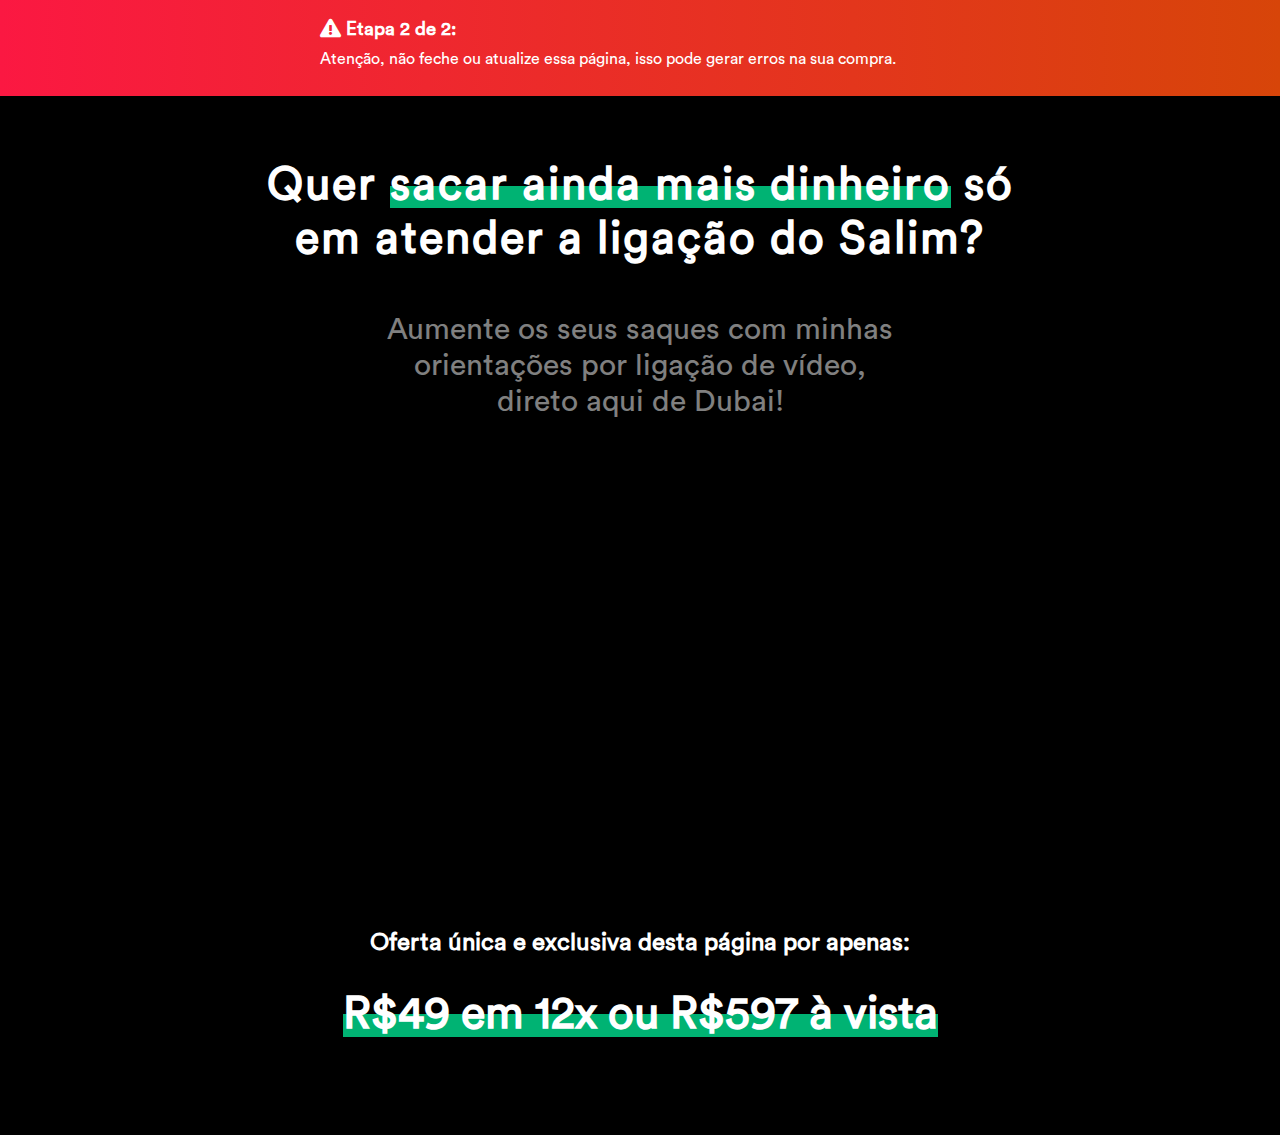
<file: upsell-two-b.html>
<!DOCTYPE html>
<html lang="en">

<head>
    <meta charset="UTF-8">
    <meta http-equiv="X-UA-Compatible" content="IE=edge">
    <meta name="viewport" content="width=device-width, initial-scale=1.0">
    <title>Document</title>

    <!-- IMPORT CSS -->
    <link rel="stylesheet" href="css/common.css">
    <link rel="stylesheet" href="css/upsell.css">
    <link rel="stylesheet" href="fa/css/all.css">
</head>

<body>

    <div class="background-gradiente-orange headline">
        <div class="headline-text">
            <h3><i class="fas fa-exclamation-triangle"></i> Etapa 2 de 2:</h3>
            <p>Atenção, não feche ou atualize essa página, isso pode gerar erros na sua compra.</p>
        </div>
    </div>

    <div class="background-black">
        <div class="corpo">
            <div class="headline-title">
                <h1 style="text-align:center;">
                    Quer <span class="text-background-green">sacar ainda mais dinheiro</span> só em atender a ligação do Salim?
                </h1>
                <p>Aumente os seus saques com minhas orientações por ligação de vídeo, direto aqui de Dubai!</p>
            </div>

            <div class="video">
                <iframe src="https://www.youtube.com/embed/WfsNrofLxQM" title="YouTube video player" frameborder="0" allow="accelerometer; autoplay; clipboard-write; encrypted-media; gyroscope; picture-in-picture" allowfullscreen></iframe>
            </div>

            <div class="btn-checkout">
                <h2>Oferta única e exclusiva desta página por apenas:</h2>
                <h1>
                    <span class="text-background-green">R$49 em 12x ou R$597 à vista</span>
                </h1>


                <!-- HOTMART - Upsell Widget -->
                <div id="box_hotmart"></div>
                <script src="https://pay.hotmart.com/assets/js/hotmart.upsell_checkout.js"></script>

                <script>
                    opts = {
                        key: 'USL-49951-121796-51bad5956a1fe126c1e97b167ac3c774',
                        width: '650',
                        height: '420'
                    }
                    Upsell.Widget.show(opts);
                </script>
                <!-- HOTMART - Upsell Widget [end] -->


            </div>
        </div>
    </div>


</body>

</html>
</file>
<file: css/index.css>
.header {
    text-align: center;
    width: 100%;
    padding-top: 7vh;
    padding-bottom: 7vh;
}

.grade-imagens {
    padding: 5vh 0;
    display: flex!important;
}

.item-grade {
    width: 20%;
    margin: auto;
    text-align: center;
}

.btn-checkout {
    padding-top: 3vh;
    margin: auto;
    width: fit-content;
}

.total-vagas {
    width: fit-content;
    margin: auto;
}

.qntd-vagas {
    margin-top: 1vh;
}

.qntd-vagas p {
    margin: 0;
    padding: 1em 0;
}

.num-vagas {
    padding: 10px 15px;
    font-size: 35px;
    width: fit-content;
    margin: auto;
    border-radius: 20px;
    text-align: center;
}

.grade-fotos {
    display: flex;
    margin-top: 6vh;
}

.grade-fotos img {
    width: 100%;
}

.valor-operacao {
    margin-top: 2vh;
    padding: 10px 15px;
    font-size: 35px;
    width: fit-content;
    border-radius: 20px;
    text-align: center;
}

.operacao-texto {
    opacity: 0.5;
}

.card-beneficios {
    width: 80%;
    margin-left: auto;
    min-height: 200px;
}

.beneficios-header {
    background: linear-gradient(106deg, #FB1842 0%, #D74509 100%) 0% 0% no-repeat padding-box;
    border-radius: 20px 20px 0 0;
    min-height: 80px;
    text-align: center;
    padding-top: 20px;
}

.beneficios-body {
    border-radius: 0 0 20px 20px;
    background-color: #212121;
}

.lista-beneficios {
    padding: 0;
    width: fit-content;
    margin: auto;
    padding-top: 2vh;
    padding-bottom: 2vh;
}

.lista-beneficios li {
    margin: 1vh 0;
}

.lista-caracteristicas {
    display: flex;
    margin-top: 5vh;
}

.texto-membros {
    opacity: 0.5;
    width: 50%;
    margin: auto;
    text-align: center;
    margin-bottom: 10vh;
    font-size: 18px;
}

.img-membros {
    background-image: url("../img/cards-membros.png");
    background-position: center;
    background-size: cover;
    height: 1200px;
}

.texto-garantia {
    opacity: 0.5;
    margin-bottom: 5vh;
    font-size: 20px;
    text-align: center;
}

.pedro-salim {
    width: 70%;
}

.pedro-salim p {
    font-size: 20px;
    opacity: 0.5;
    margin: 0 0 0 1vw;
    line-height: 30px;
}

.texto-pastel {
    text-align: center;
    width: 60%;
    margin: auto;
    font-size: 20px;
    margin-bottom: 5vh;
}

.texto-pastel span {
    opacity: 0.5;
}

.footer {
    padding: 5vh 10vh;
}

.footer p {
    color: #FFFFFF;
    opacity: 0.5;
}

.footer a {
    color: #FFFFFF;
    text-decoration: none;
}

.footer .grade-icons {
    width: 50%;
    margin: auto;
}

.footer .grade-icons .div-icon {
    width: fit-content;
    background: #212121;
    padding: 15px 20px;
    font-size: 25px;
    border-radius: 15px;
    margin: auto;
}

.arrows {
    text-align: center;
    margin-top: 5vh;
}

.arrows i {
    font-size: 30px;
}

.video {
    width: 100%;
    text-align: center;
}

.video iframe {
    width: 45vw;
    height: 50vh;
}

.bg-pastel-suco {
    background-image: url(../img/bg-pastel-suco.png);
    background-size: contain;
    background-repeat: no-repeat;
    background-position: bottom;
}

@media (max-width: 768px) {
    .bg-pastel-suco {
        background-image: none;
    }
    .video iframe {
        width: 90vw;
        height: 30vh;
    }
    .grade-imagens {
        display: block;
    }
    .item-grade {
        width: 60%;
    }
    .card-beneficios {
        width: 80%;
        margin: auto;
        margin-top: 5vh;
    }
    .texto-membros {
        width: 90%;
    }
    .img-membros {
        height: 450px;
    }
    .header img {
        width: 60%;
    }
    .texto-garantia {
        font-size: 14px;
        width: 90%;
        margin: auto;
        margin-bottom: 5vh;
    }
    .pedro-salim {
        width: 90%;
        margin: auto;
        text-align: center;
    }
    .pedro-salim p {
        font-size: 14px;
        line-height: 25px;
    }
    .img-pedro-salim {
        background-image: url("../img/salim-mobile.jpg");
        background-position: center;
        background-size: cover;
        height: 300px;
        margin-top: 3vh;
    }
    .texto-pastel {
        width: 90%;
    }
    .footer {
        padding: 5vh 3vw;
        text-align: center;
    }
}
</file>
<file: css/common.css>
body {
    color: #FFFFFF;
    margin: 0;
    font-family: circularMedium;
}

h1 {
    font-size: 45px;
}

.corpo {
    width: 60%;
    margin: auto;
    padding-top: 7vh;
    padding-bottom: 7vh;
}

.headLine h1 {
    text-align: center;
    margin: auto;
    letter-spacing: 2px;
}

.headline-title h1 {
    text-align: justify;
    margin: auto;
    letter-spacing: 2px;
}

@media (max-width: 768px) {
    .corpo {
        width: 95%!important;
    }
    h1 {
        font-size: 24px;
    }
    .headline-title h1 {
        text-align: center;
        letter-spacing: 1px;
    }
}


/* BUTTONS */

.btn {
    display: inline-block;
    margin-bottom: 0;
    font-weight: 400;
    text-align: center;
    white-space: nowrap;
    vertical-align: middle;
    -ms-touch-action: manipulation;
    touch-action: manipulation;
    cursor: pointer;
    background-image: none;
    border: 1px solid transparent;
    padding: 6px 12px;
    font-size: 14px;
    line-height: 1.42857143;
    border-radius: 4px;
    -webkit-user-select: none;
    -moz-user-select: none;
    -ms-user-select: none;
    user-select: none;
}

.btn-orange {
    background: linear-gradient(90deg, #FB1842 0%, #D74509 100%) 0% 0% no-repeat padding-box;
    font-size: 24px;
    padding: 30px 70px;
    border-radius: 20px;
    width: fit-content;
    transition: 1s ease-out;
}

.btn-orange:hover {
    transform: translateY(-10px);
    transition: 1s ease-out;
}

.btn-green {
    background: linear-gradient(90deg, #009C7D 0%, #00CE67 100%) 0% 0% no-repeat padding-box;
    font-size: 24px;
    padding: 30px 70px;
    border-radius: 20px;
    width: fit-content;
}

.btn-grey {
    background: #FFFFFF1A 0% 0% no-repeat padding-box;
    font-size: 24px;
    padding: 30px 70px;
    border-radius: 20px;
    width: fit-content;
}

@media (max-width: 768px) {
    .btn-orange,
    .btn-grey,
    .btn-green {
        font-size: 14px;
    }
}


/* COLS */

.d-flex {
    display: flex;
}

.col6 {
    width: 50%;
}

.col4 {
    width: 33%;
    margin: auto;
}

.col3 {
    width: 25%;
    margin: auto;
}

.col30 {
    width: 30%;
    margin: auto;
}

.d-xs-none {
    display: block;
}

.d-md-none {
    display: none;
}

@media (max-width: 768px) {
    .col6,
    .col4,
    .col3,
    .col30 {
        width: 100%;
    }
    .d-flex {
        display: block;
    }
    .d-xs-none {
        display: none;
    }
    .d-md-none {
        display: block;
    }
}


/* BACKGROUNDS */

.background-black {
    background-color: #000000;
}

.background-grey {
    background-color: #101010;
}

.background-grey-2 {
    background-color: #212121;
}

.background-gradiente-orange {
    background: linear-gradient(90deg, #FB1842 0%, #D74509 100%) 0% 0% no-repeat padding-box;
}

.text-background-orange {
    background: linear-gradient(0deg, #ea2d27 50%, transparent 50%);
}

.text-background-green {
    background: linear-gradient(0deg, #00b373 50%, transparent 50%);
}

.background-black-grey {
    background: linear-gradient(0deg, #101010 50%, #000000 50%);
}


/* FONTS */

@font-face {
    font-family: circularMedium;
    src: url('../fonts/CircularStd-Medium.otf');
}
</file>
<file: css/upsell-combo.css>
.headline {
    width: 100%;
    height: auto;
    padding: 2vh 0 2vh;
}

.headline-text {
    width: 50%;
    margin: auto;
    text-align: center;
}

.headline-text h3 {
    margin: 0;
    margin-bottom: 1vh;
}

.headline-text p {
    margin: 0;
}

.header {
    text-align: center;
    width: 100%;
    padding-top: 7vh;
    padding-bottom: 7vh;
}

.btn-checkout {
    text-align: center;
}

.lista-icones {
    width: 60%;
    margin: auto;
}

.row-icone {
    display: flex;
    margin-top: 3vh;
}

.row-icone p {
    opacity: 0.5;
    margin-left: 3vw;
    text-align: justify;
    line-height: 2.5vh;
}

.row-icone img {
    height: 100px;
}

.texto-desconto {
    width: 95%;
    margin: auto;
    opacity: 0.5;
    font-size: 30px;
}

@media (max-width: 768px) {
    .headline-text {
        width: 90%;
    }
    .header img {
        width: 40%;
    }
    .lista-icones {
        width: 80%;
    }
    .row-icone {
        display: block;
    }
    .row-icone p {
        text-align: center;
    }
    .texto-desconto {
        font-size: 18px;
    }
}
</file>
<file: css/upsell-tool.css>
.headline {
    width: 100%;
    height: auto;
    padding: 2vh 0 3vh;
}

.headline-text {
    width: 50%;
    margin: auto;
}

.headline-text h3 {
    margin: 0;
    margin-bottom: 1vh;
}

.headline-text p {
    margin: 0;
}

.btn-checkout {
    text-align: center;
}

.grade-fotos {
    display: flex;
    margin-top: 6vh;
}

.div-foto {
    width: 30%;
    margin: auto;
    height: fit-content;
    border-radius: 20px;
}

.div-foto img {
    width: 100%;
}

.video {
    margin: auto;
    margin-top: 3vh;
    margin-bottom: 3vh;
    width: fit-content;
}

.video iframe {
    width: 45vw;
    height: 50vh;
}

@media (max-width: 768px) {
    .headline-text {
        width: 90%;
    }
    .video iframe {
        width: 90vw;
        height: 30vh;
    }
    .grade-fotos {
        display: block;
    }
    .div-foto {
        width: 90%;
    }
    .div-foto img {
        width: 100%;
    }
}
</file>
<file: css/upsell.css>
.headline {
    width: 100%;
    height: auto;
    padding: 2vh 0 3vh;
}

.headline-text {
    width: 50%;
    margin: auto;
}

.headline-text h3 {
    margin: 0;
    margin-bottom: 1vh;
}

.headline-text p {
    margin: 0;
}

.headline-title p {
    text-align: center;
    opacity: 0.5;
    font-size: 30px;
    width: 70%;
    margin: auto;
    margin-top: 5vh;
    margin-bottom: 1vh;
}

.btn-checkout {
    text-align: center;
}

.video {
    margin: auto;
    margin-top: 3vh;
    margin-bottom: 3vh;
    width: fit-content;
}

.video iframe {
    width: 45vw;
    height: 50vh;
}

@media (max-width: 768px) {
    .headline-text {
        width: 90%;
    }
    .headline-title p {
        width: fit-content;
    }
    .video iframe {
        width: 90vw;
        height: 30vh;
    }
}
</file>
